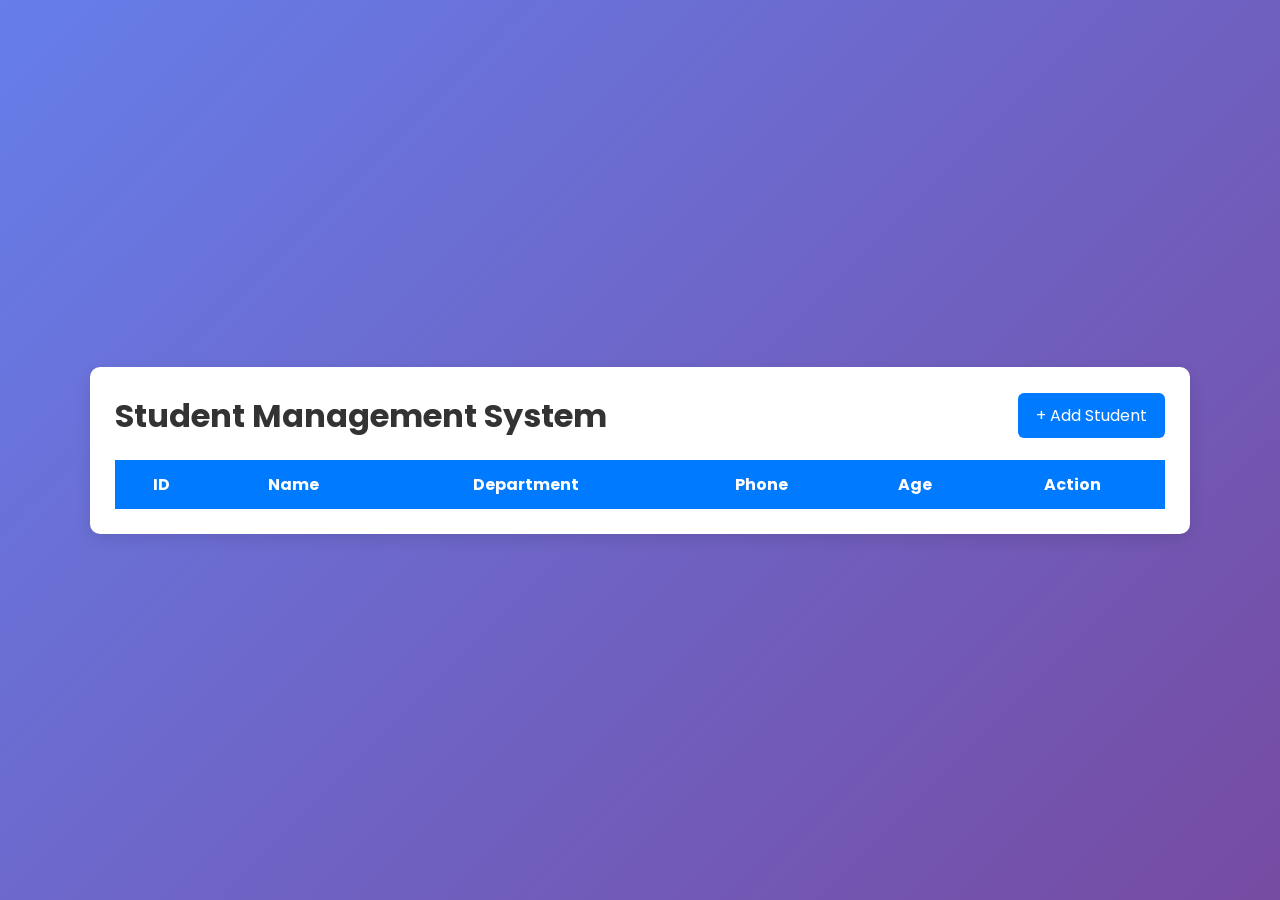
<file: Frontend/index.html>
<!DOCTYPE html>
<html lang="en">
<head>
    <meta charset="UTF-8">
    <meta name="viewport" content="width=device-width, initial-scale=1.0">
    <title>Student Management</title>

    <link rel="stylesheet" href="style.css">
</head>
<body>

    <div class="container">

        <div class="header">

            <h1>Student Management System</h1>

            <a href="add.html" class="btn">
                + Add Student
            </a>

        </div>


        <table>

            <thead>

                <tr>

                    <th>ID</th>
                    <th>Name</th>
                    <th>Department</th>
                    <th>Phone</th>
                    <th>Age</th>
                    <th>Action</th>

                </tr>

            </thead>

            <tbody id="studentTable">

                <!-- JavaScript loads students here -->

            </tbody>

        </table>

    </div>

<script src="script.js"></script>

</body>
</html>
</file>
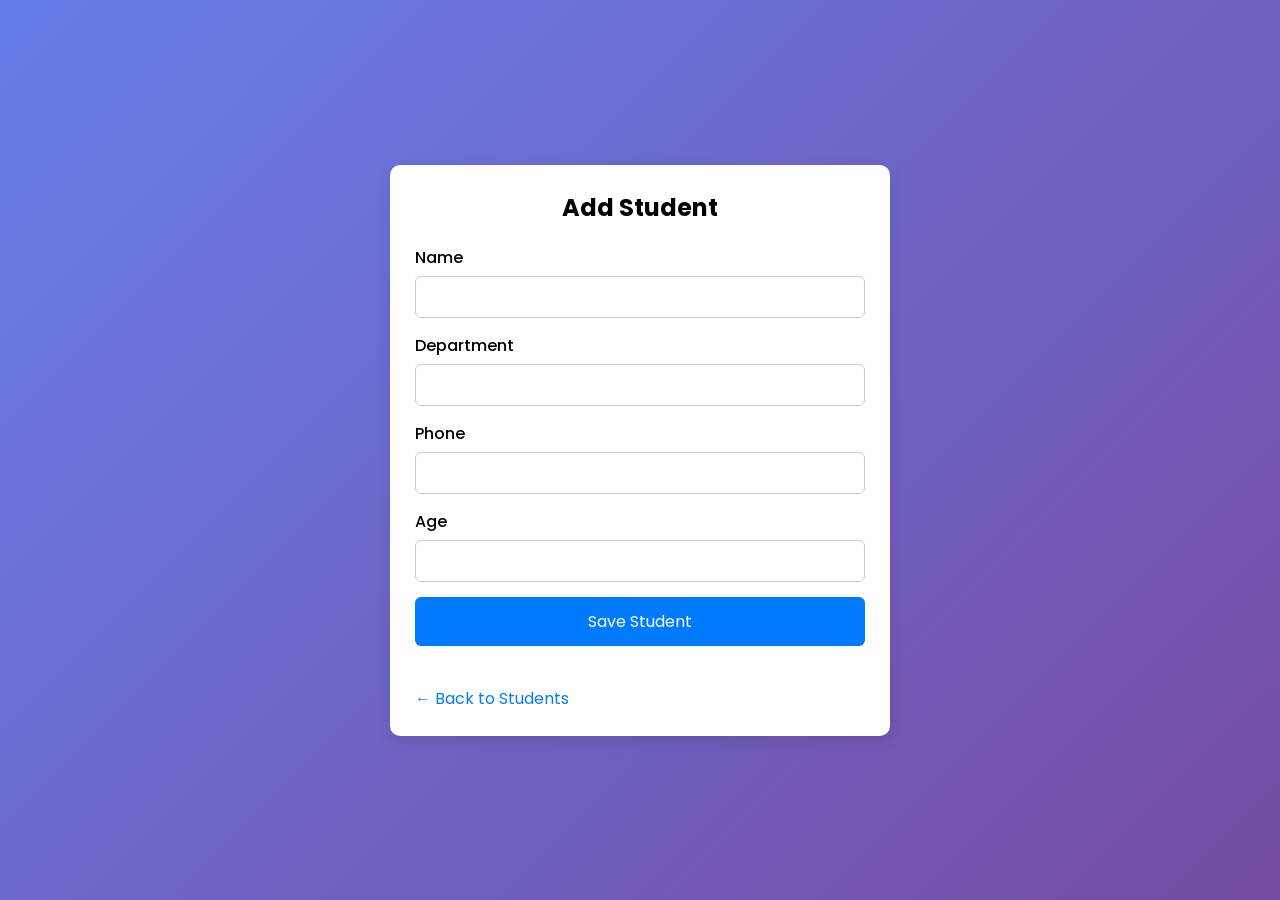
<file: Frontend/add.html>
<!DOCTYPE html>
<html lang="en">
<head>
    <meta charset="UTF-8">
    <meta name="viewport" content="width=device-width, initial-scale=1.0">
    <title>Add Student</title>

    <link rel="stylesheet" href="style.css">
</head>
<body>

<div class="form-box">

    <h2>Add Student</h2>

    <div class="form-group">
        <label>Name</label>
        <input type="text" id="name">
    </div>

    <div class="form-group">
        <label>Department</label>
        <input type="text" id="dept">
    </div>

    <div class="form-group">
        <label>Phone</label>
        <input type="text" id="phone">
    </div>

    <div class="form-group">
        <label>Age</label>
        <input type="number" id="age">
    </div>

    <button class="save-btn" onclick="addStudent()">
        Save Student
    </button>

    <br><br>

    <a href="index.html" class="back-btn">
        ← Back to Students
    </a>

</div>

<script src="script.js"></script>

</body>
</html>
</file>
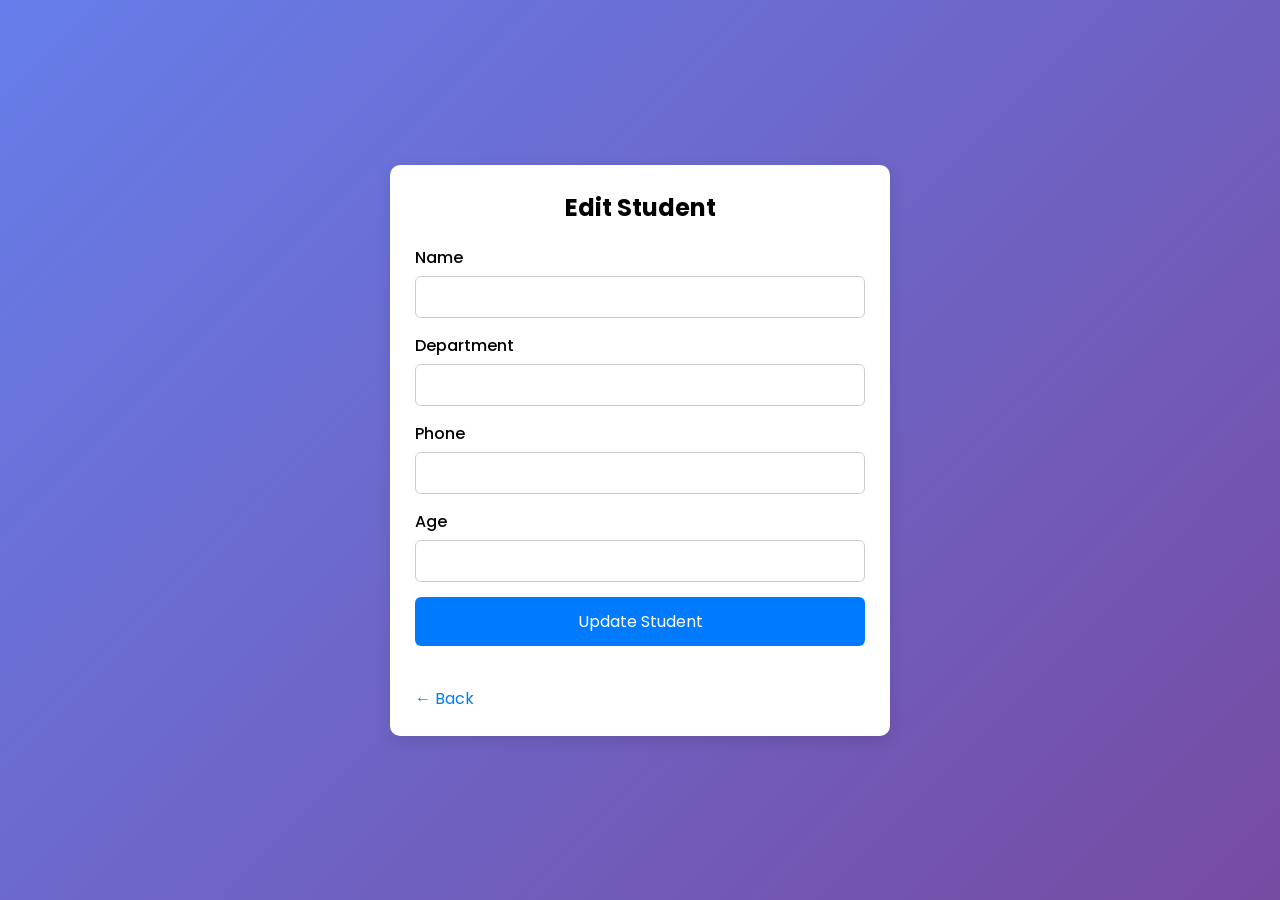
<file: Frontend/edit.html>
<!DOCTYPE html>
<html lang="en">

<head>

    <meta charset="UTF-8">
    <title>Edit Student</title>

    <link rel="stylesheet" href="style.css">

</head>

<body>

<div class="form-box">

    <h2>Edit Student</h2>

    <div class="form-group">
        <label>Name</label>
        <input type="text" id="name">
    </div>

    <div class="form-group">
        <label>Department</label>
        <input type="text" id="dept">
    </div>

    <div class="form-group">
        <label>Phone</label>
        <input type="text" id="phone">
    </div>

    <div class="form-group">
        <label>Age</label>
        <input type="number" id="age">
    </div>

    <button
        class="save-btn"
        onclick="updateStudent()">

        Update Student

    </button>

    <br><br>

    <a href="index.html" class="back-btn">

        ← Back

    </a>

</div>

<script src="script.js"></script>

</body>
</html>
</file>
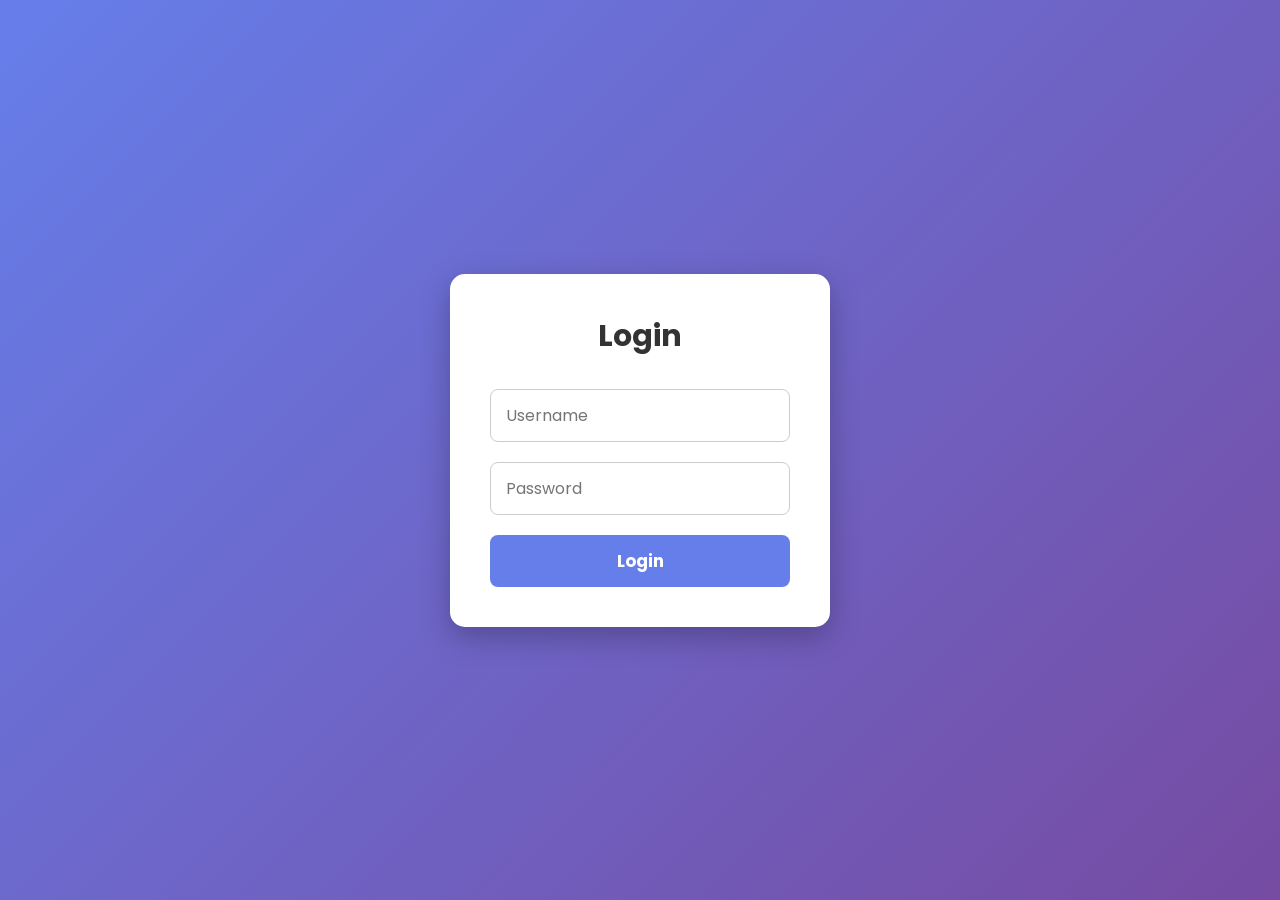
<file: Frontend/login.html>
<!DOCTYPE html>
<html>
<head>
    <title>Login</title>
    <link rel="stylesheet" href="style.css">
</head>
<body>

    <div class="login-container">
        <h2>Login</h2>
        <input type="text" id="username" placeholder="Username">
        <input type="password" id="password" placeholder="Password">
        <button onclick="login()">Login</button>
    </div>
    <script src="script.js"></script>
</body>
</html>
</file>
<file: Frontend/style.css>
/* Google Font */
@import url('https://fonts.googleapis.com/css2?family=Poppins:wght@300;400;500;600&display=swap');

*{
    margin:0;
    padding:0;
    box-sizing:border-box;
    font-family:'Poppins',sans-serif;
}

body{
    background:#f4f6f9;
}

.container{
    width:90%;
    max-width:1100px;
    margin:40px auto;
    background:#fff;
    padding:25px;
    border-radius:10px;
    box-shadow:0 5px 15px rgba(0,0,0,0.1);
}

/* Header */

.header{
    display:flex;
    justify-content:space-between;
    align-items:center;
    margin-bottom:20px;
}

.header h1{
    color:#333;
}

/* Button */

.btn{
    background:#007bff;
    color:white;
    padding:10px 18px;
    text-decoration:none;
    border-radius:6px;
    transition:.3s;
}

.btn:hover{
    background:#0056b3;
}

/* Search */

.search-box{
    margin-bottom:20px;
}

.search-box input{
    width:100%;
    padding:12px;
    border:1px solid #ccc;
    border-radius:6px;
    outline:none;
    font-size:16px;
}


/* Table */

table{
    width:100%;
    border-collapse:collapse;
}

table thead{
    background:#007bff;
    color:white;
}

table th{
    padding:12px;
}

table td{
    padding:12px;
    text-align:center;
    border-bottom:1px solid #ddd;
}

table tbody tr:hover{
    background:#f8f9fa;
}

/* Action Buttons */

.edit-btn{
    background:#28a745;
    color:white;
    padding:6px 12px;
    text-decoration:none;
    border-radius:4px;
    margin-right:5px;
}

.edit-btn:hover{
    background:#1e7e34;
}

.delete-btn{
    background:#dc3545;
    color:white;
    border:none;
    padding:7px 12px;
    border-radius:4px;
    cursor:pointer;
}

.delete-btn:hover{
    background:#b52a37;
}

/* Form */

.form-box{
    width:500px;
    max-width:100%;
    margin:40px auto;
    background:white;
    padding:25px;
    border-radius:10px;
    box-shadow:0 5px 15px rgba(0,0,0,.1);
}

.form-box h2{
    text-align:center;
    margin-bottom:20px;
}

.form-group{
    margin-bottom:15px;
}

.form-group label{
    display:block;
    margin-bottom:6px;
    font-weight:500;
}

.form-group input{
    width:100%;
    padding:10px;
    border:1px solid #ccc;
    border-radius:6px;
    outline:none;
}

.form-group input:focus{
    border-color:#007bff;
}

.save-btn{
    width:100%;
    padding:12px;
    background:#007bff;
    color:white;
    border:none;
    border-radius:6px;
    font-size:16px;
    cursor:pointer;
}

.save-btn:hover{
    background:#0056b3;
}

/* Back Button */

.back-btn{
    display:inline-block;
    margin-top:15px;
    text-decoration:none;
    color:#007bff;
}

.back-btn:hover{
    text-decoration:underline;
}

/* Responsive */

@media(max-width:768px){

.header{
    flex-direction:column;
    gap:15px;
}

table{
    display:block;
    overflow-x:auto;
}

.container{
    width:95%;
}

}


*{
    margin:0;
    padding:0;
    box-sizing:border-box;
}

body {
    font-family: Arial, sans-serif;
    background:linear-gradient(135deg, #667eea, #764ba2);
    min-height: 100vh;
    display: flex;
    justify-content: center;
    align-items: center;

}
/* Login Box */
.login-container {
    width: 380px;
    padding: 40px;
    background-color: white;
    border-radius: 15px;
    box-shadow: 0 10px 30px rgba(0, 0, 0, 0.25);
    text-align: center;
}
/* Heading */
.login-container h2{
    margin-bottom: 30px;
    color: #333;
    font-size: 30px;
}
/* Input fields */
.login-container input {
    width: 100%;
    padding: 13px 15px;
    margin-bottom: 20px;
    border: 1px solid #ccc;
    border-radius: 8px;
    font-size: 16px;
    outline: none;
    transition: 0.3s;
}
/* Input focus */
.login-container input:focus {
    border-color: #667eea;
    box-shadow: 0 0 5px rgba(102, 126, 234, 0.4);
}
/* Login Button */
.login-container button{
    width: 100%;
    padding: 13px;
    background-color: #667eea;
    color: white;
    border: none;
    border-radius: 8px;
    font-size: 17px;
    font-weight: bold;
    cursor: pointer;
    transition: 0.3s;

}
/* Button hover */
.login-container button:hover {
    background-color: #5568d9;
    transform: translateY(-2px);
}
/* Mobile Responsive */
@media (max-width: 500px) {
    .login-container {
        width: 90%;
        padding: 30px 20px;
    }
}
</file>
